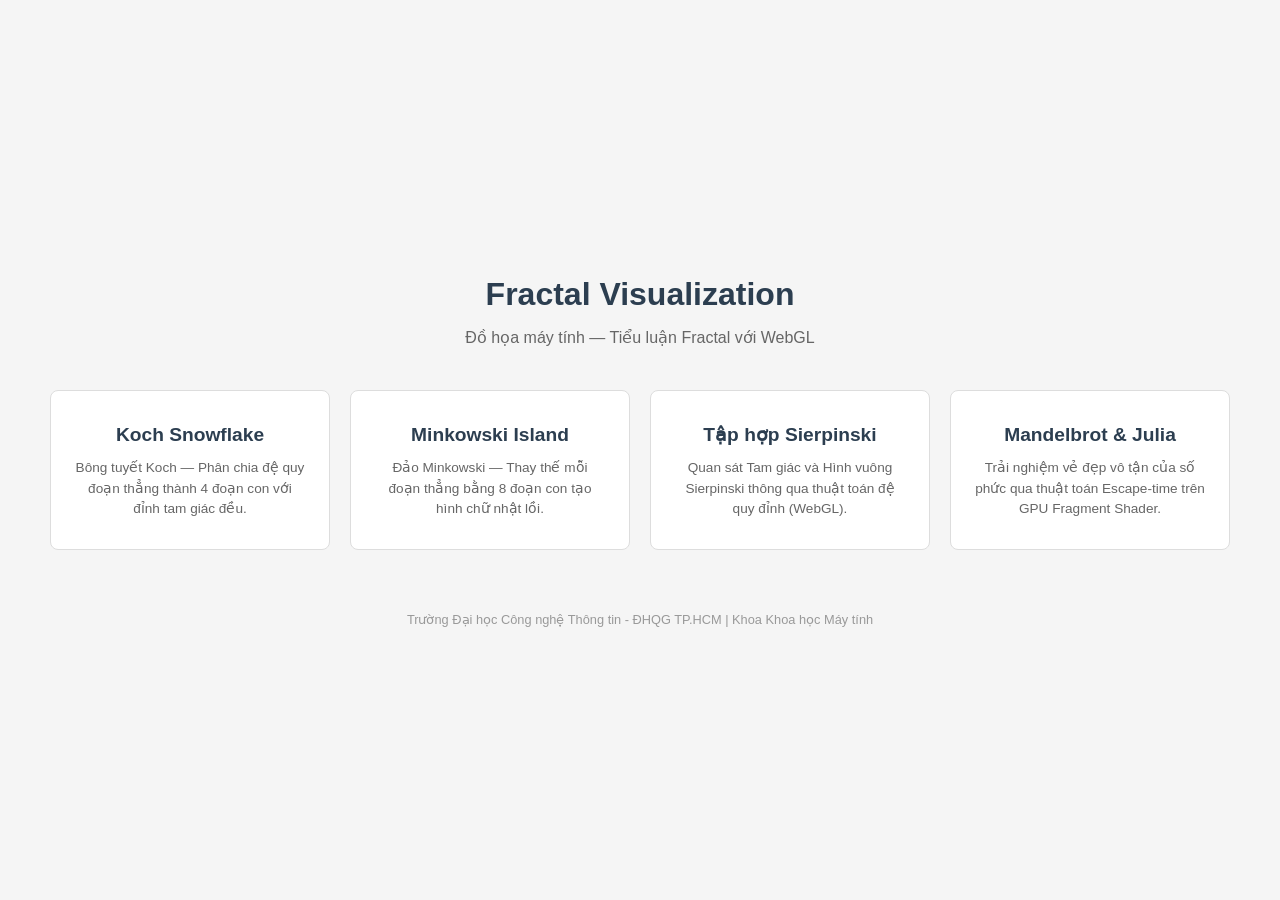
<file: index.html>
<!DOCTYPE html>
<html lang="vi">
<head>
    <meta charset="UTF-8">
    <meta name="viewport" content="width=device-width, initial-scale=1.0">
    <title>Đồ Họa Fractal - Tiểu Luận CS105</title>
    <link rel="stylesheet" href="style.css">
</head>
<body>
    <div class="landing">
       <h1 class="landing-title">Fractal Visualization</h1>
        <p class="landing-subtitle">Đồ họa máy tính — Tiểu luận Fractal với WebGL</p>

        <div class="card-grid">
            <a href="koch.html" class="card">
                <h2>Koch Snowflake</h2>
                <p>Bông tuyết Koch — Phân chia đệ quy đoạn thẳng thành 4 đoạn con với đỉnh tam giác đều.</p>
            </a>

            <a href="minkowski.html" class="card">
                <h2>Minkowski Island</h2>
                <p>Đảo Minkowski — Thay thế mỗi đoạn thẳng bằng 8 đoạn con tạo hình chữ nhật lồi.</p>
            </a>
            
            <a href="sierpinski.html" class="card">
                <h2>Tập hợp Sierpinski</h2>
                <p>Quan sát Tam giác và Hình vuông Sierpinski thông qua thuật toán đệ quy đỉnh (WebGL).</p>
            </a>
            
            <a href="mandelbrot.html" class="card">
                <h2>Mandelbrot & Julia</h2>
                <p>Trải nghiệm vẻ đẹp vô tận của số phức qua thuật toán Escape-time trên GPU Fragment Shader.</p>
            </a>
        </div>

        <div class="landing-footer">
            <p>Trường Đại học Công nghệ Thông tin - ĐHQG TP.HCM | Khoa Khoa học Máy tính</p>
        </div>
    </div>
</body>
</html>
</file>
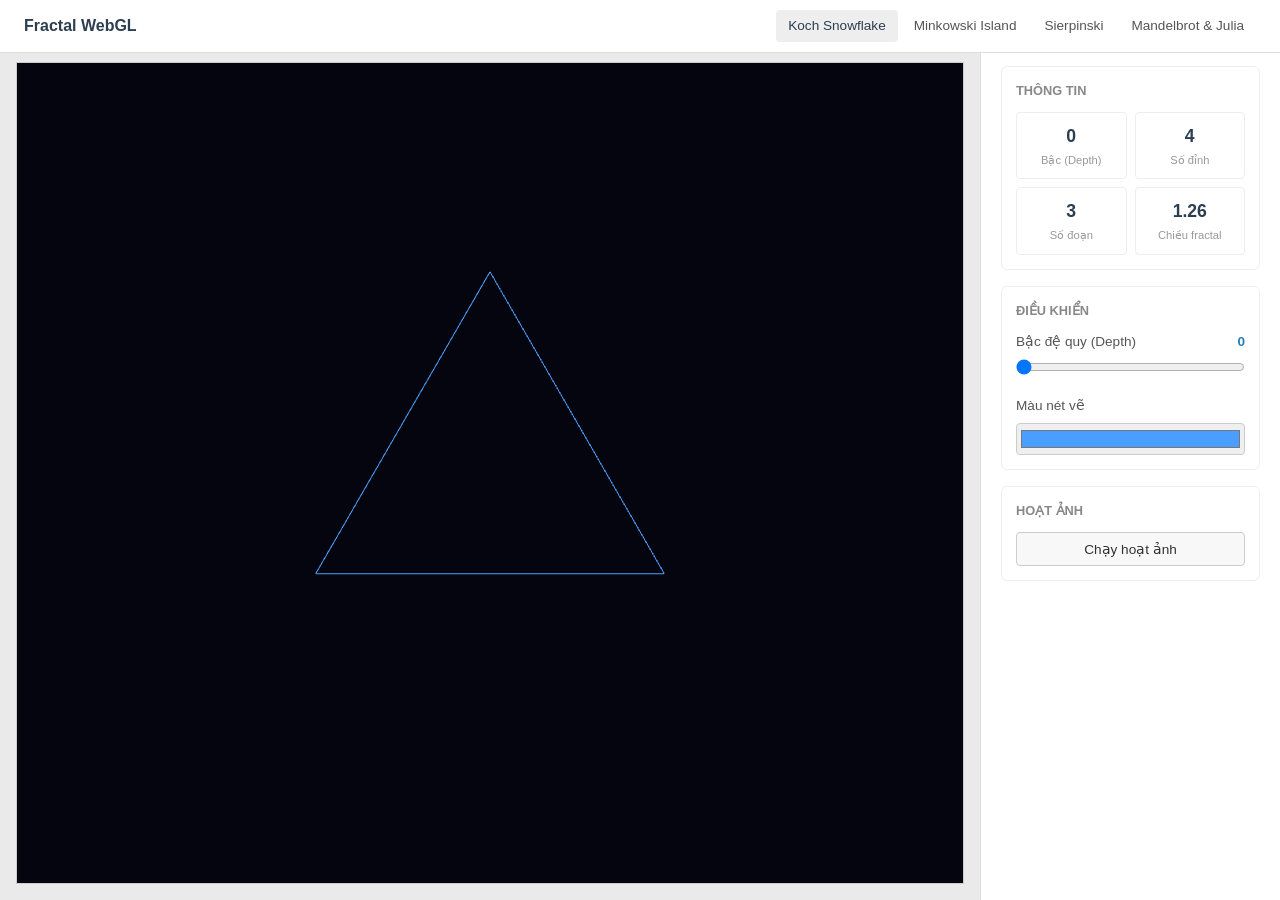
<file: koch.html>
<!DOCTYPE html>
<html lang="vi">
<head>
    <meta charset="UTF-8">
    <meta name="viewport" content="width=device-width, initial-scale=1.0">
    <title>Koch Snowflake — Fractal WebGL</title>
    <link rel="stylesheet" href="style.css">
</head>
<body>
    <nav class="navbar">
        <a href="index.html" class="navbar-brand">Fractal WebGL</a>
        <div class="navbar-links">
            <a href="koch.html" class="active">Koch Snowflake</a>
            <a href="minkowski.html">Minkowski Island</a>
            <a href="sierpinski.html">Sierpinski</a>
            <a href="mandelbrot.html">Mandelbrot & Julia</a>           
        </div>
    </nav>

    <div class="fractal-page">
        <div class="canvas-container">
            <canvas id="glcanvas"></canvas>
        </div>

        <div class="control-panel">
            <div class="panel-section">
                <h3>Thông tin</h3>
                <div class="stats-grid">
                    <div class="stat-item">
                        <div class="stat-value" id="stat-depth">0</div>
                        <div class="stat-label">Bậc (Depth)</div>
                    </div>
                    <div class="stat-item">
                        <div class="stat-value" id="stat-vertices">4</div>
                        <div class="stat-label">Số đỉnh</div>
                    </div>
                    <div class="stat-item">
                        <div class="stat-value" id="stat-segments">3</div>
                        <div class="stat-label">Số đoạn</div>
                    </div>
                    <div class="stat-item">
                        <div class="stat-value" id="stat-dimension">1.26</div>
                        <div class="stat-label">Chiều fractal</div>
                    </div>
                </div>
            </div>

            <div class="panel-section">
                <h3>Điều khiển</h3>
                <div class="control-group">
                    <div class="control-label">
                        <span>Bậc đệ quy (Depth)</span>
                        <span class="control-value" id="depth-display">0</span>
                    </div>
                    <input type="range" id="depth-slider" min="0" max="7" value="0" step="1">
                </div>
                <div class="control-group">
                    <div class="control-label">
                        <span>Màu nét vẽ</span>
                    </div>
                    <input type="color" id="color-picker" value="#4a9eff">
                </div>
            </div>

            <div class="panel-section">
                <h3>Hoạt ảnh</h3>
                <button class="btn" id="btn-animate">Chạy hoạt ảnh</button>
            </div>
        </div>
    </div>

    <script src="webgl_utils.js"></script>
    <script src="koch.js"></script>
</body>
</html>
</file>
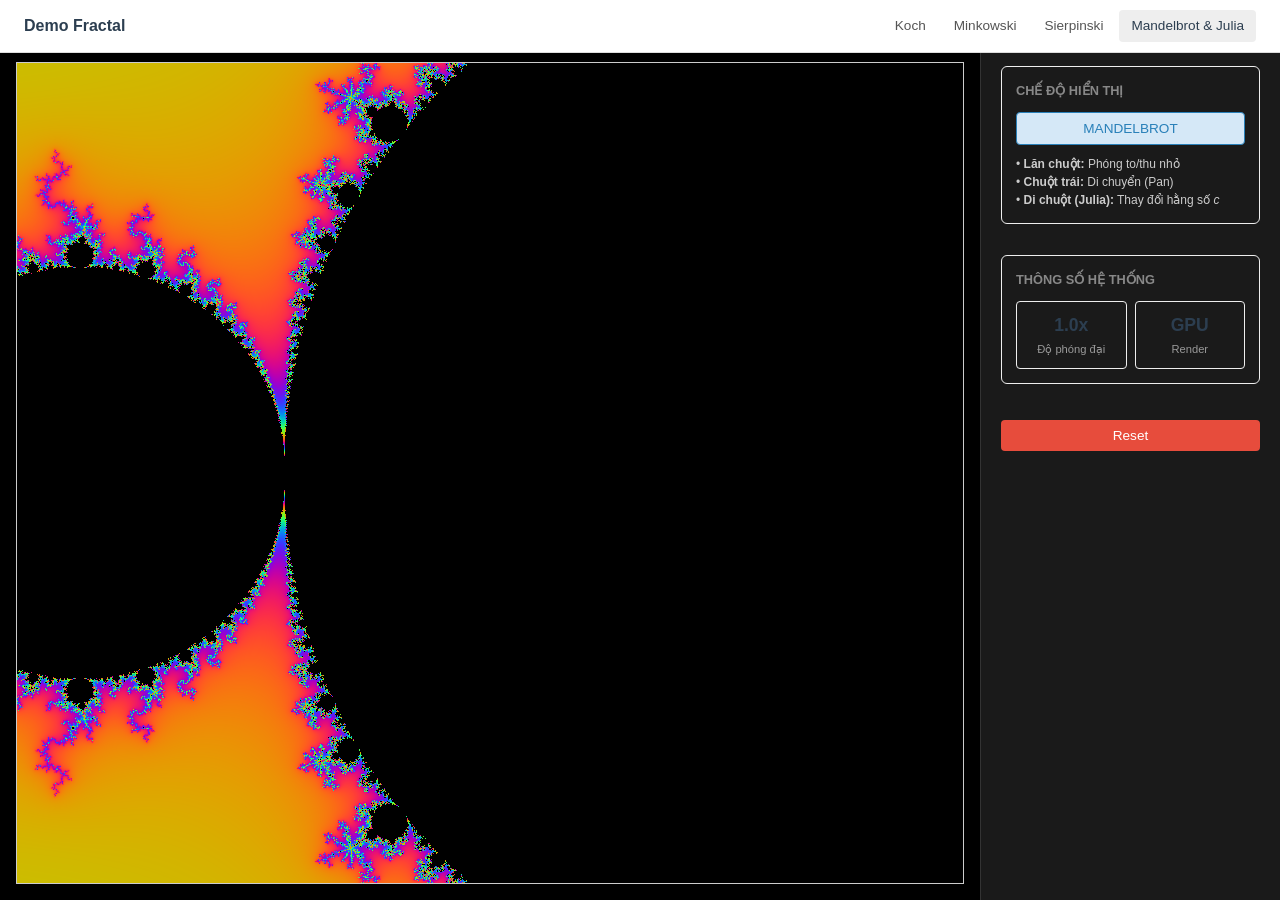
<file: mandelbrot.html>
<!DOCTYPE html>
<html lang="vi">
<head>
    <meta charset="UTF-8">
    <title>Mandelbrot & Julia Set Pro</title>
    <link rel="stylesheet" href="style.css">
</head>
<body style="background: #111; color: white;">
    <div class="navbar">
        <a href="index.html" class="navbar-brand">Demo Fractal</a>
        <div class="navbar-links">
            <a href="koch.html">Koch</a>
            <a href="minkowski.html">Minkowski</a>
            <a href="sierpinski.html">Sierpinski</a>
            <a href="mandelbrot.html" class="active">Mandelbrot & Julia</a>
        </div>
    </div>

    <div class="fractal-page">
        <div class="canvas-container" style="background: #000; overflow: hidden;">
            <canvas id="glcanvas"></canvas>
        </div>

        <div class="control-panel" style="background: #1a1a1a; color: #ccc; border-left: 1px solid #333;">
            <div class="panel-section">
                <h3>Chế độ hiển thị</h3>
                <button id="toggleBtn" class="btn active">MANDELBROT</button>
                <p style="font-size: 0.75rem; margin-top: 10px;">
                    • <b>Lăn chuột:</b> Phóng to/thu nhỏ<br>
                    • <b>Chuột trái:</b> Di chuyển (Pan)<br>
                    • <b>Di chuột (Julia):</b> Thay đổi hằng số <i>c</i>
                </p>
            </div>
            
            <div class="panel-section" style="margin-top: 15px;">
                <h3>Thông số hệ thống</h3>
                <div class="stats-grid">
                    <div class="stat-item">
                        <div class="stat-value" id="zoomVal">1.0x</div>
                        <div class="stat-label">Độ phóng đại</div>
                    </div>
                    <div class="stat-item">
                        <div class="stat-value">GPU</div>
                        <div class="stat-label">Render</div>
                    </div>
                </div>
            </div>
            <button id="btnReset" class="btn" style="margin-top: 20px; background: #e74c3c; color: white; border: none;">Reset</button>
        </div>
    </div>

    <script src="webgl_utils.js"></script>
    <script src="mandelbrot.js"></script>
</body>
</html>
</file>
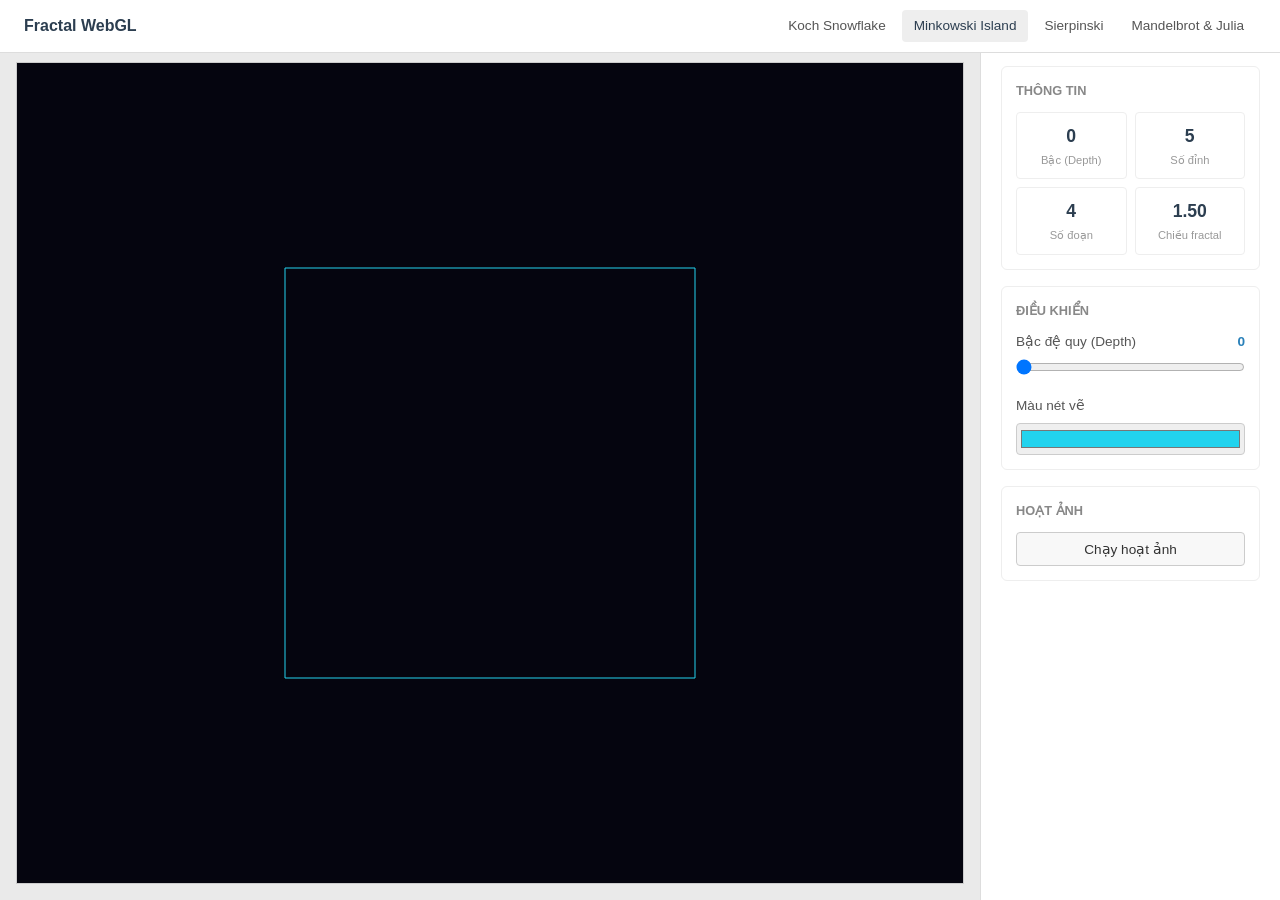
<file: minkowski.html>
<!DOCTYPE html>
<html lang="vi">
<head>
    <meta charset="UTF-8">
    <meta name="viewport" content="width=device-width, initial-scale=1.0">
    <title>Minkowski Island — Fractal WebGL</title>
    <link rel="stylesheet" href="style.css">
</head>
<body>
    <nav class="navbar">
        <a href="index.html" class="navbar-brand">Fractal WebGL</a>
        <div class="navbar-links">
            <a href="koch.html">Koch Snowflake</a>
            <a href="minkowski.html" class="active">Minkowski Island</a>
            <a href="sierpinski.html">Sierpinski</a>
             <a href="mandelbrot.html">Mandelbrot & Julia</a>
        </div>
    </nav>

    <div class="fractal-page">
        <div class="canvas-container">
            <canvas id="glcanvas"></canvas>
        </div>

        <div class="control-panel">
            <div class="panel-section">
                <h3>Thông tin</h3>
                <div class="stats-grid">
                    <div class="stat-item">
                        <div class="stat-value" id="stat-depth">0</div>
                        <div class="stat-label">Bậc (Depth)</div>
                    </div>
                    <div class="stat-item">
                        <div class="stat-value" id="stat-vertices">5</div>
                        <div class="stat-label">Số đỉnh</div>
                    </div>
                    <div class="stat-item">
                        <div class="stat-value" id="stat-segments">4</div>
                        <div class="stat-label">Số đoạn</div>
                    </div>
                    <div class="stat-item">
                        <div class="stat-value" id="stat-dimension">1.50</div>
                        <div class="stat-label">Chiều fractal</div>
                    </div>
                </div>
            </div>

            <div class="panel-section">
                <h3>Điều khiển</h3>
                <div class="control-group">
                    <div class="control-label">
                        <span>Bậc đệ quy (Depth)</span>
                        <span class="control-value" id="depth-display">0</span>
                    </div>
                    <input type="range" id="depth-slider" min="0" max="4" value="0" step="1">
                </div>
                <div class="control-group">
                    <div class="control-label">
                        <span>Màu nét vẽ</span>
                    </div>
                    <input type="color" id="color-picker" value="#22d3ee">
                </div>
            </div>

            <div class="panel-section">
                <h3>Hoạt ảnh</h3>
                <button class="btn" id="btn-animate">Chạy hoạt ảnh</button>
            </div>
        </div>
    </div>

    <script src="webgl_utils.js"></script>
    <script src="minkowski.js"></script>
</body>
</html>
</file>
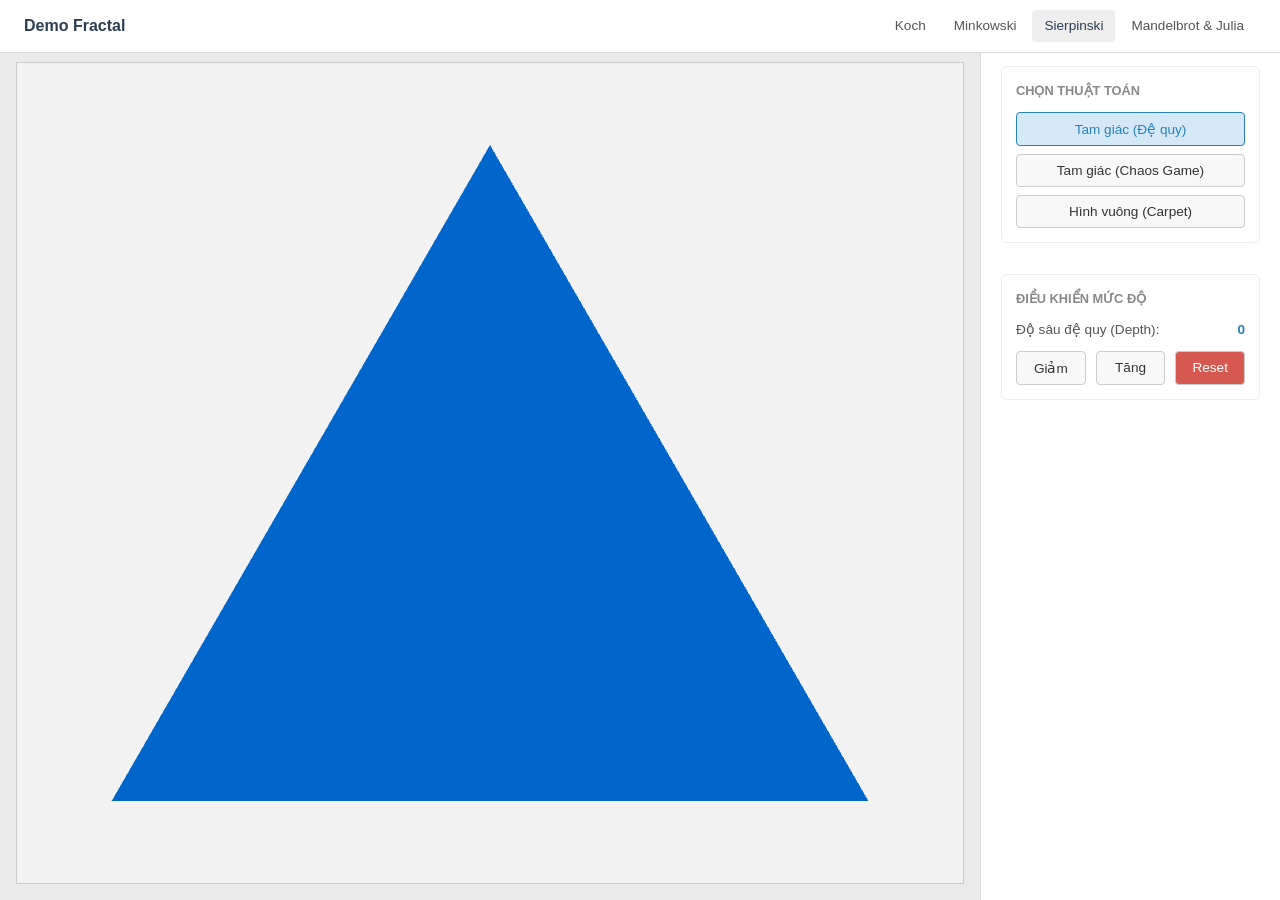
<file: sierpinski.html>
<!DOCTYPE html>
<html lang="vi">
<head>
    <meta charset="UTF-8">
    <title>Sierpinski Triangles & Carpet</title>
    <link rel="stylesheet" href="style.css">
</head>
<body>
    <div class="navbar">
        <a href="index.html" class="navbar-brand">Demo Fractal </a>
        <div class="navbar-links">
            <a href="koch.html">Koch</a>
            <a href="minkowski.html">Minkowski</a>
            <a href="sierpinski.html" class="active">Sierpinski</a>
            <a href="mandelbrot.html">Mandelbrot & Julia</a>
        </div>
    </div>

    <div class="fractal-page">
        <div class="canvas-container">
            <canvas id="glcanvas"></canvas>
        </div>

        <div class="control-panel">
            <div class="panel-section">
                <h3>Chọn Thuật Toán</h3>
                <button class="btn active" id="btnTriRec" style="margin-bottom: 8px;">Tam giác (Đệ quy)</button>
                <button class="btn" id="btnTriChaos" style="margin-bottom: 8px;">Tam giác (Chaos Game)</button>
                <button class="btn" id="btnCarpet">Hình vuông (Carpet)</button>
            </div>

            <div class="panel-section" style="margin-top: 15px;">
                <h3>Điều Khiển Mức Độ</h3>
                <div class="control-group">
                    <div class="control-label">
                        <span id="levelLabel">Độ sâu đệ quy:</span>
                        <span class="control-value" id="levelVal">4</span>
                    </div>
                    <div style="display: flex; gap: 10px; margin-top: 10px;">
                        <button class="btn" id="btnDecrease">Giảm</button>
                        <button class="btn" id="btnIncrease">Tăng</button>
                        <button class="btn" id="btnReset" style = "background-color: #d55950; color: white;">Reset</button>
                    </div>
                   
                </div>
            </div>
        </div>
    </div>

    <script src="webgl_utils.js"></script>
    <script src="sierpinski.js"></script>
</body>
</html>
</file>
<file: style.css>
/* Reset cơ bản */
* {
    margin: 0;
    padding: 0;
    box-sizing: border-box;
}

body {
    font-family: Arial, sans-serif;
    background: #f5f5f5;
    color: #333;
    min-height: 100vh;
    line-height: 1.5;
}

/* ---- TRANG CHỦ ---- */
.landing {
    display: flex;
    flex-direction: column;
    align-items: center;
    justify-content: center;
    min-height: 100vh;
    padding: 40px 20px;
    text-align: center;
}

.landing-title {
    font-size: 2rem;
    color: #2c3e50;
    margin-bottom: 8px;
}

.landing-subtitle {
    font-size: 1rem;
    color: #666;
    margin-bottom: 40px;
}

.card-grid {
    display: flex;
    gap: 20px;
    flex-wrap: wrap;
    justify-content: center;
}

.card {
    background: #fff;
    border: 1px solid #ddd;
    border-radius: 8px;
    padding: 30px 24px;
    width: 280px;
    text-decoration: none;
    color: #333;
    transition: box-shadow 0.2s;
}

.card:hover {
    box-shadow: 0 4px 12px rgba(0, 0, 0, 0.1);
}

.card h2 {
    font-size: 1.2rem;
    margin-bottom: 8px;
    color: #2c3e50;
}

.card p {
    font-size: 0.85rem;
    color: #666;
}

.landing-footer {
    margin-top: 60px;
    color: #999;
    font-size: 0.8rem;
}

/* ---- NAVBAR ---- */
.navbar {
    position: fixed;
    top: 0;
    left: 0;
    right: 0;
    z-index: 100;
    display: flex;
    align-items: center;
    justify-content: space-between;
    padding: 10px 24px;
    background: #fff;
    border-bottom: 1px solid #ddd;
}

.navbar-brand {
    font-size: 1rem;
    font-weight: bold;
    color: #2c3e50;
    text-decoration: none;
}

.navbar-links {
    display: flex;
    gap: 4px;
}

.navbar-links a {
    color: #555;
    text-decoration: none;
    padding: 6px 12px;
    border-radius: 4px;
    font-size: 0.85rem;
}

.navbar-links a:hover,
.navbar-links a.active {
    color: #2c3e50;
    background: #eee;
}

/* ---- TRANG FRACTAL ---- */
.fractal-page {
    display: flex;
    height: 100vh;
    padding-top: 46px;
}

.canvas-container {
    flex: 1;
    display: flex;
    align-items: center;
    justify-content: center;
    padding: 16px;
    background: #eaeaea;
}

.canvas-container canvas {
    width: 100%;
    height: 100%;
    border: 1px solid #ccc;
    background: #111;
}

/* ---- PANEL ĐIỀU KHIỂN ---- */
.control-panel {
    width: 300px;
    min-width: 300px;
    background: #fff;
    border-left: 1px solid #ddd;
    padding: 20px;
    display: flex;
    flex-direction: column;
    gap: 16px;
    overflow-y: auto;
}

.panel-section {
    border: 1px solid #eee;
    border-radius: 6px;
    padding: 14px;
}

.panel-section h3 {
    font-size: 0.8rem;
    font-weight: bold;
    color: #888;
    margin-bottom: 12px;
    text-transform: uppercase;
}

/* ---- FORM CONTROLS ---- */
.control-group {
    margin-bottom: 14px;
}

.control-group:last-child {
    margin-bottom: 0;
}

.control-label {
    display: flex;
    justify-content: space-between;
    align-items: center;
    font-size: 0.85rem;
    color: #555;
    margin-bottom: 6px;
}

.control-value {
    font-weight: bold;
    color: #2980b9;
}

input[type="range"] {
    width: 100%;
    cursor: pointer;
}

input[type="color"] {
    width: 100%;
    height: 32px;
    border: 1px solid #ccc;
    border-radius: 4px;
    cursor: pointer;
    padding: 2px;
}

/* ---- BUTTON ---- */
.btn {
    display: block;
    width: 100%;
    padding: 8px 16px;
    border: 1px solid #ccc;
    border-radius: 4px;
    background: #f8f8f8;
    font-size: 0.85rem;
    cursor: pointer;
    text-align: center;
    color: #333;
}

.btn:hover {
    background: #eee;
}

.btn.active {
    background: #d5e8f7;
    border-color: #2980b9;
    color: #2980b9;
}

/* ---- THÔNG TIN ---- */
.stats-grid {
    display: grid;
    grid-template-columns: 1fr 1fr;
    gap: 8px;
}

.stat-item {
    border: 1px solid #eee;
    border-radius: 4px;
    padding: 10px;
    text-align: center;
}

.stat-value {
    font-size: 1.1rem;
    font-weight: bold;
    color: #2c3e50;
}

.stat-label {
    font-size: 0.7rem;
    color: #999;
    margin-top: 2px;
}

/* ---- RESPONSIVE ---- */
@media (max-width: 768px) {
    .fractal-page {
        flex-direction: column;
    }

    .control-panel {
        width: 100%;
        min-width: unset;
        max-height: 40vh;
        border-left: none;
        border-top: 1px solid #ddd;
    }

    .canvas-container {
        flex: unset;
        height: 60vh;
    }
}
</file>
